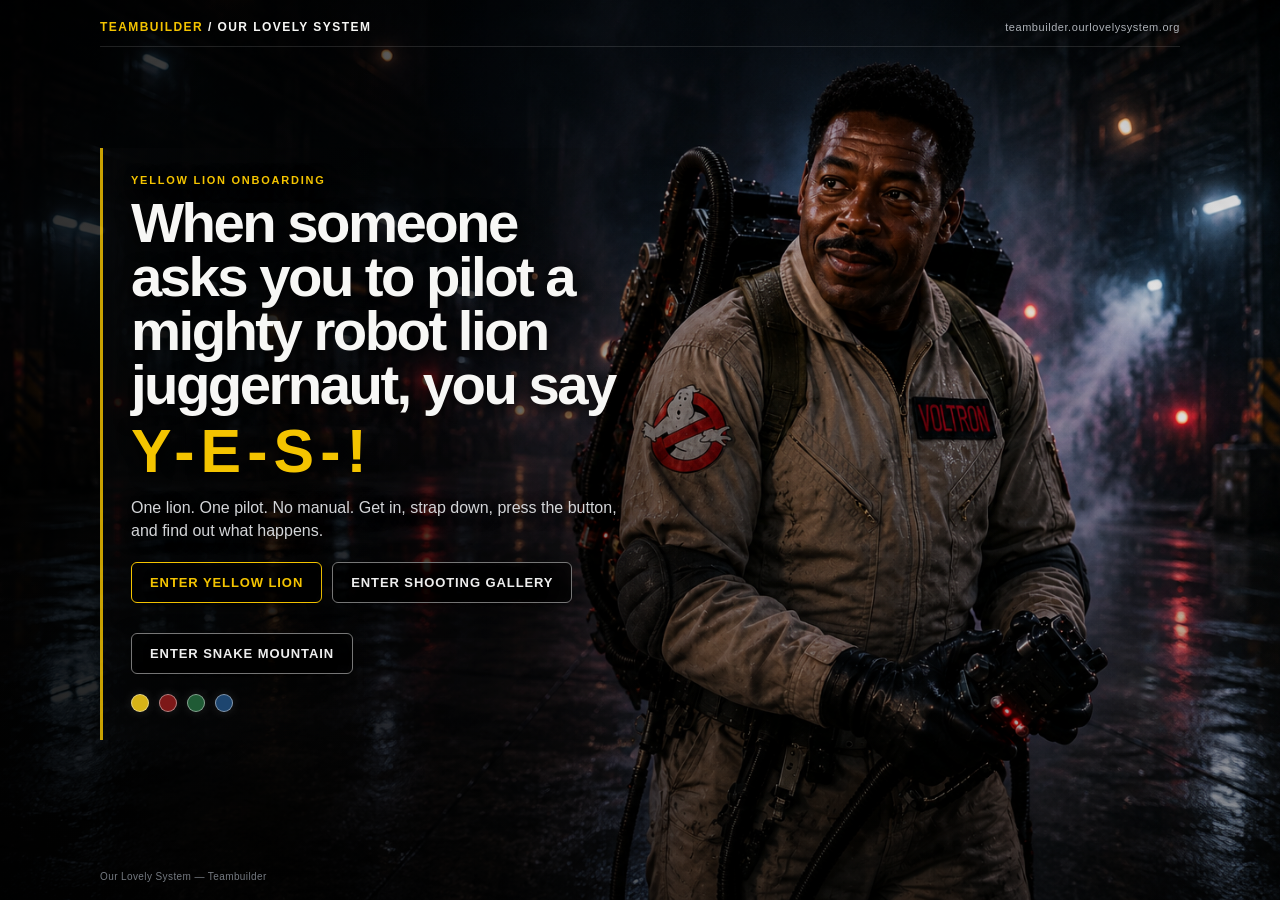
<file: index.html>
<!doctype html>
<html lang="en">
<head>
  <meta charset="utf-8">
  <meta name="viewport" content="width=device-width,initial-scale=1">
  <title>Teambuilder — Our Lovely System</title>
  <meta name="description" content="Teambuilder — Our Lovely System">
  <style>
    :root{--gold:#f4c400;--ink:#f7f7f5;--muted:#b9bdc4;--glass:rgba(6,7,8,.64)}
    *{box-sizing:border-box}
    html,body{margin:0;min-height:100%;background:#050607;color:var(--ink);font-family:Arial,Helvetica,sans-serif}
    body{min-height:100vh}
    .hero{position:relative;min-height:100vh;overflow:hidden;background:#050607}
    .hero::before{content:"";position:absolute;inset:0;background-image:linear-gradient(90deg,rgba(0,0,0,.82) 0%,rgba(0,0,0,.56) 34%,rgba(0,0,0,.14) 62%,rgba(0,0,0,.05) 100%),url('/assets/ernie-landing-background.png');background-size:cover;background-position:center 38%;background-repeat:no-repeat}
    .hero::after{content:"";position:absolute;inset:0;background:linear-gradient(180deg,rgba(0,0,0,.18),transparent 38%,rgba(0,0,0,.42) 100%);pointer-events:none}
    .shell{position:relative;z-index:1;min-height:100vh;width:min(1080px,calc(100% - 36px));margin:0 auto;display:flex;flex-direction:column}
    header{display:flex;align-items:center;justify-content:space-between;gap:20px;padding:20px 0 12px;border-bottom:1px solid rgba(255,255,255,.12)}
    .brand{font-weight:900;letter-spacing:.12em;text-transform:uppercase;font-size:12px}.brand span{color:var(--gold)}
    .domain{font-size:11px;color:#aeb2b8;letter-spacing:.05em}
    .content{flex:1;display:flex;align-items:center;padding:24px 0 40px}
    .copy{width:min(560px,52vw);padding:26px 28px 28px;background:linear-gradient(90deg,var(--glass),rgba(0,0,0,.26),transparent);border-left:3px solid rgba(244,196,0,.82);text-shadow:0 3px 16px #000}
    .kicker{margin:0 0 10px;color:var(--gold);font-weight:900;letter-spacing:.16em;text-transform:uppercase;font-size:11px}
    h1{margin:0;font-size:clamp(34px,4.4vw,62px);line-height:.96;letter-spacing:-.045em;max-width:540px}
    h1 .yes{display:block;color:var(--gold);font-size:1.08em;letter-spacing:.10em;margin-top:10px}
    .sub{margin:16px 0 0;max-width:500px;color:#d3d5d8;font-size:clamp(14px,1.25vw,17px);line-height:1.45}
    .enter{display:inline-flex;align-items:center;justify-content:center;margin-top:20px;padding:12px 18px;border:1px solid var(--gold);border-radius:6px;background:rgba(0,0,0,.7);color:var(--gold);font-weight:900;text-decoration:none;text-transform:uppercase;letter-spacing:.07em;font-size:13px;box-shadow:0 8px 24px rgba(0,0,0,.36);transition:.16s ease}
    .enter:hover,.enter:focus{background:var(--gold);color:#111;transform:translateY(-1px);outline:none}
    .actions{display:flex;gap:10px;flex-wrap:wrap}.enter.secondary{border-color:#777;color:#eee}.enter.secondary:hover,.enter.secondary:focus{border-color:var(--gold)}
    .lionline{display:flex;gap:10px;align-items:center;margin-top:20px;color:#9ca0a6;font-size:11px;letter-spacing:.08em;text-transform:uppercase}
    .lion{width:18px;height:18px;border-radius:50%;border:1px solid rgba(255,255,255,.45);box-shadow:0 0 12px rgba(255,255,255,.12)}
    .yellow{background:#d7b317}.red{background:#7d1818}.green{background:#1f5b35}.blue{background:#1d456f}
    footer{position:relative;z-index:1;padding:14px 0 18px;color:#747980;font-size:10px;letter-spacing:.04em}
    @media(max-width:900px){.hero::before{background-position:62% 38%}.copy{width:min(600px,64vw)}}
    @media(max-width:700px){.shell{width:min(100% - 22px,1080px)}header{padding:16px 0 10px}.domain{display:none}.hero::before{background-image:linear-gradient(180deg,rgba(0,0,0,.06) 0%,rgba(0,0,0,.12) 44%,rgba(0,0,0,.78) 73%,rgba(0,0,0,.96) 100%),url('/assets/ernie-landing-background.png');background-position:61% top}.content{align-items:flex-end;padding:38vh 0 26px}.copy{width:100%;padding:20px 16px 22px;background:rgba(0,0,0,.62);border-left:0;border-top:3px solid rgba(244,196,0,.8);backdrop-filter:blur(2px)}h1{font-size:clamp(32px,9.5vw,50px)}.sub{font-size:14px}.actions{display:grid;gap:8px}.enter{width:100%;font-size:12px;margin-top:12px}.lionline{justify-content:center}}
  </style>
</head>
<body>
  <main class="hero">
    <div class="shell">
      <header>
        <div class="brand"><span>Teambuilder</span> / Our Lovely System</div>
        <div class="domain">teambuilder.ourlovelysystem.org</div>
      </header>
      <section class="content">
        <div class="copy">
          <p class="kicker">Yellow Lion Onboarding</p>
          <h1>When someone asks you to pilot a mighty robot lion juggernaut, you say <span class="yes">Y-E-S-!</span></h1>
          <p class="sub">One lion. One pilot. No manual. Get in, strap down, press the button, and find out what happens.</p>
          <div class="actions">
            <a class="enter" href="/yellow/">Enter Yellow Lion</a>
            <a class="enter secondary" href="/shooting-gallery/">Enter Shooting Gallery</a>
            <a class="enter secondary" href="/snake-mountain/">Enter Snake Mountain</a>
          </div>
          <div class="lionline" aria-label="Four lions accounted for">
            <span class="lion yellow" title="Yellow Lion"></span>
            <span class="lion red" title="Red Lion"></span>
            <span class="lion green" title="Green Lion"></span>
            <span class="lion blue" title="Blue Lion"></span>
          </div>
        </div>
      </section>
      <footer>Our Lovely System — Teambuilder</footer>
    </div>
  </main>
  <script src="https://progress.ourlovelysystem.org/lovely-system-alert.js"></script>
</body>
</html>
</file>
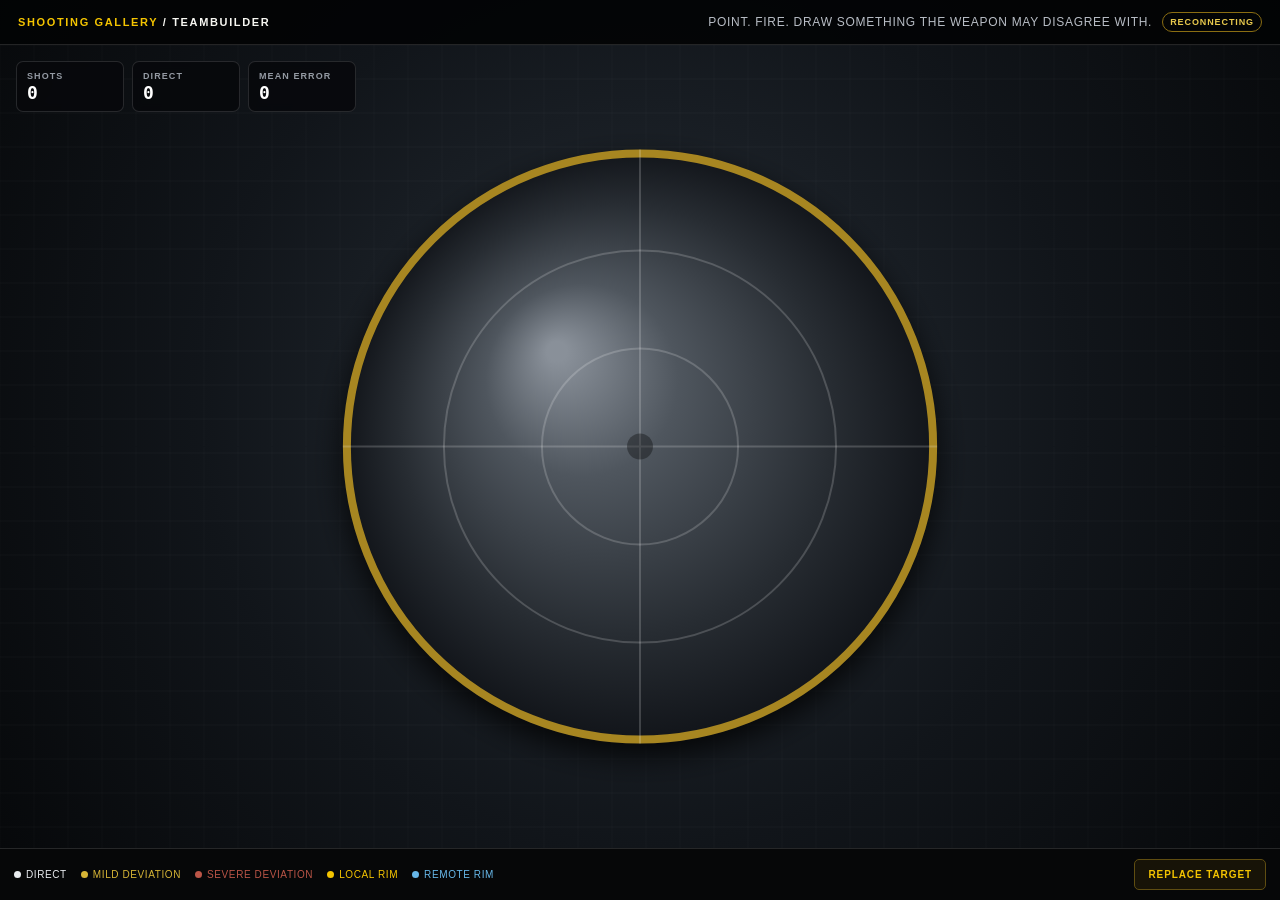
<file: shooting-gallery/index.html>
<!doctype html>
<html lang="en">
<head>
  <meta charset="utf-8">
  <meta name="viewport" content="width=device-width,initial-scale=1">
  <title>Shooting Gallery — Lovely System Teambuilder</title>
  <meta name="description" content="Point. Click. Recoil. Impact. Persistent evidence.">
  <style>
    :root{
      color-scheme:dark;
      --gold:#f4c400;
      --ink:#f7f7f2;
      --muted:#949aa3;
      --panel:rgba(7,9,12,.88);
      --line:rgba(255,255,255,.13);
    }
    *{box-sizing:border-box}
    html,body{margin:0;width:100%;height:100%;overflow:hidden;background:#030405;color:var(--ink);font-family:Arial,Helvetica,sans-serif}
    body{user-select:none;-webkit-user-select:none}
    .app{height:100%;display:grid;grid-template-rows:auto 1fr auto;background:radial-gradient(circle at 50% 42%,#1b2027 0,#090b0e 52%,#020303 100%)}
    header{display:flex;align-items:center;justify-content:space-between;gap:16px;padding:12px 18px;border-bottom:1px solid var(--line);background:rgba(3,4,5,.88);z-index:3}
    .brand{font-size:11px;font-weight:900;letter-spacing:.15em;text-transform:uppercase}.brand span{color:var(--gold)}
    .instruction{display:flex;align-items:center;gap:10px;font-size:12px;color:#b8bdc5;letter-spacing:.06em;text-transform:uppercase}
    .connection-status{padding:4px 7px;border:1px solid #555;border-radius:999px;color:#aeb4bc;font-size:9px;font-weight:900;letter-spacing:.1em}
    .connection-status.online{border-color:#2e7d4d;color:#72d99b}.connection-status.connecting{border-color:#8a6d12;color:#e8c94d}.connection-status.offline{border-color:#733b35;color:#df7468}
    .stage{position:relative;min-height:0;overflow:hidden;cursor:none;touch-action:none}
    canvas{display:block;width:100%;height:100%}
    .hud{position:absolute;left:16px;top:16px;display:grid;grid-template-columns:repeat(3,minmax(72px,1fr));gap:8px;width:min(340px,calc(100% - 32px));pointer-events:none}
    .cell{padding:9px 10px;border:1px solid var(--line);border-radius:7px;background:var(--panel);backdrop-filter:blur(5px)}
    .label{display:block;color:var(--muted);font-size:9px;font-weight:800;letter-spacing:.12em;text-transform:uppercase}
    .value{display:block;margin-top:3px;font:800 18px/1 monospace;color:#fff}
    .impact-report{position:absolute;left:50%;bottom:22px;transform:translateX(-50%);min-width:190px;text-align:center;padding:9px 14px;border:1px solid transparent;border-radius:6px;background:rgba(0,0,0,.64);font-size:12px;font-weight:900;letter-spacing:.12em;text-transform:uppercase;opacity:0;pointer-events:none}
    .impact-report.show{animation:report .52s ease-out}
    .impact-report.direct{color:#fff;border-color:rgba(255,255,255,.52)}
    .impact-report.mild{color:#ffd85a;border-color:rgba(244,196,0,.5)}
    .impact-report.severe{color:#ff735f;border-color:rgba(255,74,52,.55)}
    @keyframes report{0%{opacity:0;transform:translate(-50%,8px) scale(.96)}18%,70%{opacity:1;transform:translate(-50%,0) scale(1)}100%{opacity:0}}
    .flash{position:absolute;inset:0;background:rgba(255,241,188,.2);opacity:0;pointer-events:none;mix-blend-mode:screen}
    .flash.fire{animation:muzzle .13s ease-out}
    @keyframes muzzle{0%{opacity:.75}100%{opacity:0}}
    footer{display:flex;align-items:center;justify-content:space-between;gap:12px;padding:10px 14px;border-top:1px solid var(--line);background:#060708;z-index:3}
    .legend{display:flex;gap:14px;align-items:center;color:#858b94;font-size:10px;letter-spacing:.06em;text-transform:uppercase}
    .legend span::before{content:"";display:inline-block;width:7px;height:7px;margin-right:5px;border-radius:50%;vertical-align:0;background:currentColor}
    .legend .direct{color:#e9ecef}.legend .mild{color:#d7b536}.legend .severe{color:#bb5547}.legend .local{color:#f4c400}.legend .remote{color:#67b7e8}
    button{padding:9px 13px;border:1px solid #5f4d11;border-radius:5px;background:#171307;color:var(--gold);font-size:10px;font-weight:900;letter-spacing:.09em;text-transform:uppercase;cursor:pointer}
    button:hover,button:focus{background:var(--gold);color:#111;outline:none}
    .stage.recoil canvas{animation:recoil .16s cubic-bezier(.2,.8,.2,1)}
    @keyframes recoil{0%{transform:translate(0,0)}22%{transform:translate(-2px,5px) rotate(-.12deg)}52%{transform:translate(2px,-2px) rotate(.08deg)}100%{transform:translate(0,0)}}
    @media(max-width:680px){header{padding:10px 12px}.instruction{display:none}.hud{left:10px;top:10px;width:calc(100% - 20px)}footer{padding:9px 10px}.legend{gap:8px;font-size:8px}.impact-report{bottom:14px}}
    @media(prefers-reduced-motion:reduce){.stage.recoil canvas{animation:none}.impact-report.show{animation-duration:.2s}.flash.fire{animation-duration:.06s}}
  </style>
</head>
<body>
  <main class="app">
    <header>
      <div class="brand"><span>Shooting Gallery</span> / Teambuilder</div>
      <div class="instruction"><span>Point. Fire. Draw something the weapon may disagree with.</span><span id="connectionStatus" class="connection-status connecting">Connecting</span></div>
    </header>

    <section id="stage" class="stage" aria-label="Shooting gallery target field">
      <canvas id="field"></canvas>
      <div class="hud" aria-live="polite">
        <div class="cell"><span class="label">Shots</span><span id="shotCount" class="value">0</span></div>
        <div class="cell"><span class="label">Direct</span><span id="directCount" class="value">0</span></div>
        <div class="cell"><span class="label">Mean error</span><span id="meanError" class="value">0</span></div>
      </div>
      <div id="impactReport" class="impact-report">Direct strike</div>
      <div id="flash" class="flash"></div>
    </section>

    <footer>
      <div class="legend" aria-label="Shot deviation legend">
        <span class="direct">Direct</span>
        <span class="mild">Mild deviation</span>
        <span class="severe">Severe deviation</span>
        <span class="local">Local rim</span>
        <span class="remote">Remote rim</span>
      </div>
      <button id="reset" type="button">Replace Target</button>
    </footer>
  </main>

  <script src="./config.js"></script>
  <script>
    const canvas=document.getElementById('field');
    const ctx=canvas.getContext('2d');
    const stage=document.getElementById('stage');
    const flash=document.getElementById('flash');
    const report=document.getElementById('impactReport');
    const shotCount=document.getElementById('shotCount');
    const directCount=document.getElementById('directCount');
    const meanError=document.getElementById('meanError');
    const resetButton=document.getElementById('reset');
    const connectionStatus=document.getElementById('connectionStatus');

    let width=0,height=0,dpr=1;
    let pointer={x:0,y:0,inside:false};
    let impacts=[];
    let shots=0,directs=0,totalError=0;
    let audioContext=null;
    let socket=null;
    let reconnectTimer=null;
    let reconnectDelay=500;
    const websocketUrl=(window.SHOOTING_GALLERY_CONFIG&&window.SHOOTING_GALLERY_CONFIG.websocketUrl)||'';
    const shooterId=(()=>{
      const demoClient=new URLSearchParams(window.location.search).get('client');
      if(demoClient&&/^[a-z0-9-]{1,32}$/i.test(demoClient))return 'demo-'+demoClient;
      const key='lovely-shooting-gallery-shooter-id';
      try{
        let value=localStorage.getItem(key);
        if(!value){value=(crypto.randomUUID&&crypto.randomUUID())||('browser-'+Date.now()+'-'+Math.random());localStorage.setItem(key,value)}
        return value;
      }catch(_){return 'browser-'+Date.now()+'-'+Math.random()}
    })();

    function resize(){
      const rect=stage.getBoundingClientRect();
      dpr=Math.min(window.devicePixelRatio||1,2);
      width=Math.max(1,rect.width);height=Math.max(1,rect.height);
      canvas.width=Math.round(width*dpr);canvas.height=Math.round(height*dpr);
      canvas.style.width=width+'px';canvas.style.height=height+'px';
      ctx.setTransform(dpr,0,0,dpr,0,0);
      if(!pointer.inside){pointer.x=width/2;pointer.y=height/2}
      draw();
    }

    function targetGeometry(){
      const radius=Math.min(width,height)*.37;
      return {x:width/2,y:height/2,radius:Math.max(110,radius)};
    }

    function drawBackdrop(){
      const g=ctx.createRadialGradient(width/2,height*.45,20,width/2,height*.45,Math.max(width,height)*.7);
      g.addColorStop(0,'#252c34');g.addColorStop(.48,'#11151a');g.addColorStop(1,'#030405');
      ctx.fillStyle=g;ctx.fillRect(0,0,width,height);
      ctx.strokeStyle='rgba(255,255,255,.025)';ctx.lineWidth=1;
      for(let x=0;x<width;x+=34){ctx.beginPath();ctx.moveTo(x,0);ctx.lineTo(x,height);ctx.stroke()}
      for(let y=0;y<height;y+=34){ctx.beginPath();ctx.moveTo(0,y);ctx.lineTo(width,y);ctx.stroke()}
    }

    function drawTarget(){
      const t=targetGeometry();
      ctx.save();
      ctx.shadowColor='rgba(0,0,0,.8)';ctx.shadowBlur=30;ctx.shadowOffsetY=12;
      const steel=ctx.createRadialGradient(t.x-t.radius*.28,t.y-t.radius*.32,10,t.x,t.y,t.radius);
      steel.addColorStop(0,'#899099');steel.addColorStop(.3,'#4f565e');steel.addColorStop(.72,'#272c32');steel.addColorStop(1,'#111419');
      ctx.fillStyle=steel;ctx.beginPath();ctx.arc(t.x,t.y,t.radius,0,Math.PI*2);ctx.fill();
      ctx.shadowColor='transparent';
      ctx.strokeStyle='#a78621';ctx.lineWidth=8;ctx.beginPath();ctx.arc(t.x,t.y,t.radius-4,0,Math.PI*2);ctx.stroke();
      ctx.strokeStyle='rgba(255,255,255,.18)';ctx.lineWidth=2;
      [0.33,0.66].forEach(scale=>{ctx.beginPath();ctx.arc(t.x,t.y,t.radius*scale,0,Math.PI*2);ctx.stroke()});
      ctx.beginPath();ctx.moveTo(t.x-t.radius, t.y);ctx.lineTo(t.x+t.radius,t.y);ctx.moveTo(t.x,t.y-t.radius);ctx.lineTo(t.x,t.y+t.radius);ctx.stroke();
      ctx.fillStyle='rgba(0,0,0,.34)';ctx.beginPath();ctx.arc(t.x,t.y,13,0,Math.PI*2);ctx.fill();
      ctx.restore();
    }

    function seeded(index,salt){
      const value=Math.sin((index+1)*12.9898+salt*78.233)*43758.5453;
      return value-Math.floor(value);
    }

    function drawImpact(impact,index){
      const scale=Math.min(width,height);
      const x=impact.x*width,y=impact.y*height,r=impact.radius*scale;
      ctx.save();
      ctx.translate(x,y);
      const crater=ctx.createRadialGradient(-r*.22,-r*.26,1,0,0,r);
      crater.addColorStop(0,'#050505');crater.addColorStop(.35,'#111214');crater.addColorStop(.62,'#4b3f34');crater.addColorStop(.78,'#17191c');crater.addColorStop(1,'rgba(0,0,0,0)');
      ctx.fillStyle=crater;ctx.beginPath();ctx.arc(0,0,r,0,Math.PI*2);ctx.fill();
      const localOrigin=impact.shooterId===shooterId;
      ctx.strokeStyle=localOrigin?'rgba(244,196,0,.9)':'rgba(103,183,232,.9)';
      ctx.lineWidth=2;ctx.beginPath();ctx.arc(0,0,r*.78,0,Math.PI*2);ctx.stroke();
      ctx.strokeStyle='rgba(235,224,190,.38)';ctx.lineWidth=1.2;ctx.beginPath();ctx.arc(-1,-1,r*.53,0,Math.PI*2);ctx.stroke();
      ctx.strokeStyle='rgba(12,12,12,.8)';ctx.lineWidth=1.4;
      const cracks=4+Math.floor(seeded(index,1)*5);
      for(let c=0;c<cracks;c++){
        const angle=seeded(index,c+2)*Math.PI*2;
        const length=r*(.8+seeded(index,c+12)*1.45);
        ctx.beginPath();ctx.moveTo(Math.cos(angle)*r*.35,Math.sin(angle)*r*.35);
        const bend=angle+(seeded(index,c+22)-.5)*.5;
        ctx.lineTo(Math.cos(bend)*length*.55,Math.sin(bend)*length*.55);
        ctx.lineTo(Math.cos(angle)*length,Math.sin(angle)*length);ctx.stroke();
      }
      ctx.restore();
    }

    function drawReticle(){
      if(!pointer.inside)return;
      const {x,y}=pointer;
      ctx.save();ctx.translate(x,y);
      ctx.strokeStyle='rgba(244,196,0,.94)';ctx.lineWidth=1.5;
      ctx.beginPath();ctx.arc(0,0,17,0,Math.PI*2);ctx.stroke();
      ctx.beginPath();ctx.moveTo(-28,0);ctx.lineTo(-8,0);ctx.moveTo(8,0);ctx.lineTo(28,0);ctx.moveTo(0,-28);ctx.lineTo(0,-8);ctx.moveTo(0,8);ctx.lineTo(0,28);ctx.stroke();
      ctx.fillStyle='#f4c400';ctx.beginPath();ctx.arc(0,0,2.2,0,Math.PI*2);ctx.fill();ctx.restore();
    }

    function draw(){
      ctx.clearRect(0,0,width,height);drawBackdrop();drawTarget();impacts.forEach(drawImpact);drawReticle();
    }

    function gaussian(){
      const u=Math.max(Math.random(),1e-9),v=Math.max(Math.random(),1e-9);
      return Math.sqrt(-2*Math.log(u))*Math.cos(2*Math.PI*v);
    }

    function resolveShot(x,y){
      const roll=Math.random();
      let band,distance,angle=Math.random()*Math.PI*2;
      if(roll<1/3){band='direct';distance=Math.abs(gaussian())*3.2}
      else if(roll<2/3){band='mild';distance=18+Math.random()*38}
      else{band='severe';distance=68+Math.random()*118}
      return {
        id:(crypto.randomUUID&&crypto.randomUUID())||('shot-'+Date.now()+'-'+Math.random()),
        shooterId,
        band,
        x:x+Math.cos(angle)*distance/width,
        y:y+Math.sin(angle)*distance/height,
        error:distance,
        radius:(12+Math.random()*6)/Math.min(width,height)
      };
    }

    function shotSound(){
      try{
        audioContext=audioContext||new (window.AudioContext||window.webkitAudioContext)();
        const now=audioContext.currentTime;
        const buffer=audioContext.createBuffer(1,Math.floor(audioContext.sampleRate*.09),audioContext.sampleRate);
        const data=buffer.getChannelData(0);
        for(let i=0;i<data.length;i++)data[i]=(Math.random()*2-1)*Math.pow(1-i/data.length,3);
        const source=audioContext.createBufferSource();const gain=audioContext.createGain();
        source.buffer=buffer;gain.gain.setValueAtTime(.28,now);gain.gain.exponentialRampToValueAtTime(.001,now+.09);
        source.connect(gain).connect(audioContext.destination);source.start(now);
      }catch(_){/* Visual firing remains available without audio. */}
    }

    function animateClass(element,name){element.classList.remove(name);void element.offsetWidth;element.classList.add(name)}

    function setConnectionStatus(label,state){
      connectionStatus.textContent=label;
      connectionStatus.className='connection-status '+state;
    }

    function setCounters(state){
      shots=state.shots||0;
      directs=state.directs||0;
      totalError=state.totalError===undefined?(state.meanError||0)*shots:state.totalError;
      shotCount.textContent=shots;
      directCount.textContent=directs;
      meanError.textContent=state.meanError||0;
    }

    function applyState(state){
      impacts=Array.isArray(state.impacts)?state.impacts:[];
      setCounters(state);
      draw();
    }

    function applyImpact(message){
      const impact=message.impact;
      if(!impact)return;
      if(impacts.some(existing=>existing.id===impact.id)){
        setCounters(message.state||{});
        return;
      }
      impacts.push(impact);
      setCounters(message.state||{});
      report.textContent=impact.band==='direct'?'Direct strike':impact.band==='mild'?'Mild deviation':'Severe deviation';
      report.className='impact-report '+impact.band;
      animateClass(report,'show');
      draw();
    }

    function sendShared(message){
      if(!socket||socket.readyState!==WebSocket.OPEN)return false;
      socket.send(JSON.stringify(message));
      return true;
    }

    function connectSharedGallery(){
      if(!websocketUrl){
        setConnectionStatus('Local','offline');
        return;
      }
      clearTimeout(reconnectTimer);
      setConnectionStatus('Connecting','connecting');
      socket=new WebSocket(websocketUrl);
      socket.addEventListener('open',()=>{
        reconnectDelay=500;
        setConnectionStatus('Shared','online');
        sendShared({action:'join'});
      });
      socket.addEventListener('message',event=>{
        let message;
        try{message=JSON.parse(event.data)}catch(_){return}
        if(message.type==='snapshot'||message.type==='target_replaced')applyState(message.state||{});
        else if(message.type==='impact')applyImpact(message);
        else if(message.type==='error'){
          report.textContent=message.message||'Server error';
          report.className='impact-report severe';
          animateClass(report,'show');
        }
      });
      socket.addEventListener('close',()=>{
        setConnectionStatus('Reconnecting','connecting');
        reconnectTimer=setTimeout(connectSharedGallery,reconnectDelay);
        reconnectDelay=Math.min(reconnectDelay*2,8000);
      });
      socket.addEventListener('error',()=>socket.close());
    }

    function fire(x,y){
      animateClass(stage,'recoil');animateClass(flash,'fire');shotSound();
      const impact=resolveShot(x/width,y/height);
      impacts.push(impact);shots++;totalError+=impact.error;if(impact.band==='direct')directs++;
      setCounters({shots,directs,totalError,meanError:Math.round(totalError/shots)});
      report.textContent=impact.band==='direct'?'Direct strike':impact.band==='mild'?'Mild deviation':'Severe deviation';
      report.className='impact-report '+impact.band;animateClass(report,'show');draw();
      if(websocketUrl&&!sendShared({action:'fire',impact})){
        report.textContent='Local only — reconnecting';
        report.className='impact-report mild';
        animateClass(report,'show');
      }
    }

    function locate(event){
      const rect=canvas.getBoundingClientRect();
      pointer.x=Math.max(0,Math.min(width,event.clientX-rect.left));pointer.y=Math.max(0,Math.min(height,event.clientY-rect.top));pointer.inside=true;
    }

    stage.addEventListener('pointermove',event=>{locate(event);draw()});
    stage.addEventListener('pointerenter',event=>{locate(event);draw()});
    stage.addEventListener('pointerleave',()=>{pointer.inside=false;draw()});
    stage.addEventListener('pointerdown',event=>{if(event.button!==0)return;event.preventDefault();locate(event);fire(pointer.x,pointer.y)});
    resetButton.addEventListener('click',()=>{
      if(websocketUrl){sendShared({action:'replaceTarget'});return}
      impacts=[];shots=0;directs=0;totalError=0;setCounters({shots:0,directs:0,meanError:0});draw();
    });
    window.addEventListener('resize',resize);
    resize();
    connectSharedGallery();
  </script>
  <script src="https://progress.ourlovelysystem.org/lovely-system-alert.js"></script>
</body>
</html>
</file>
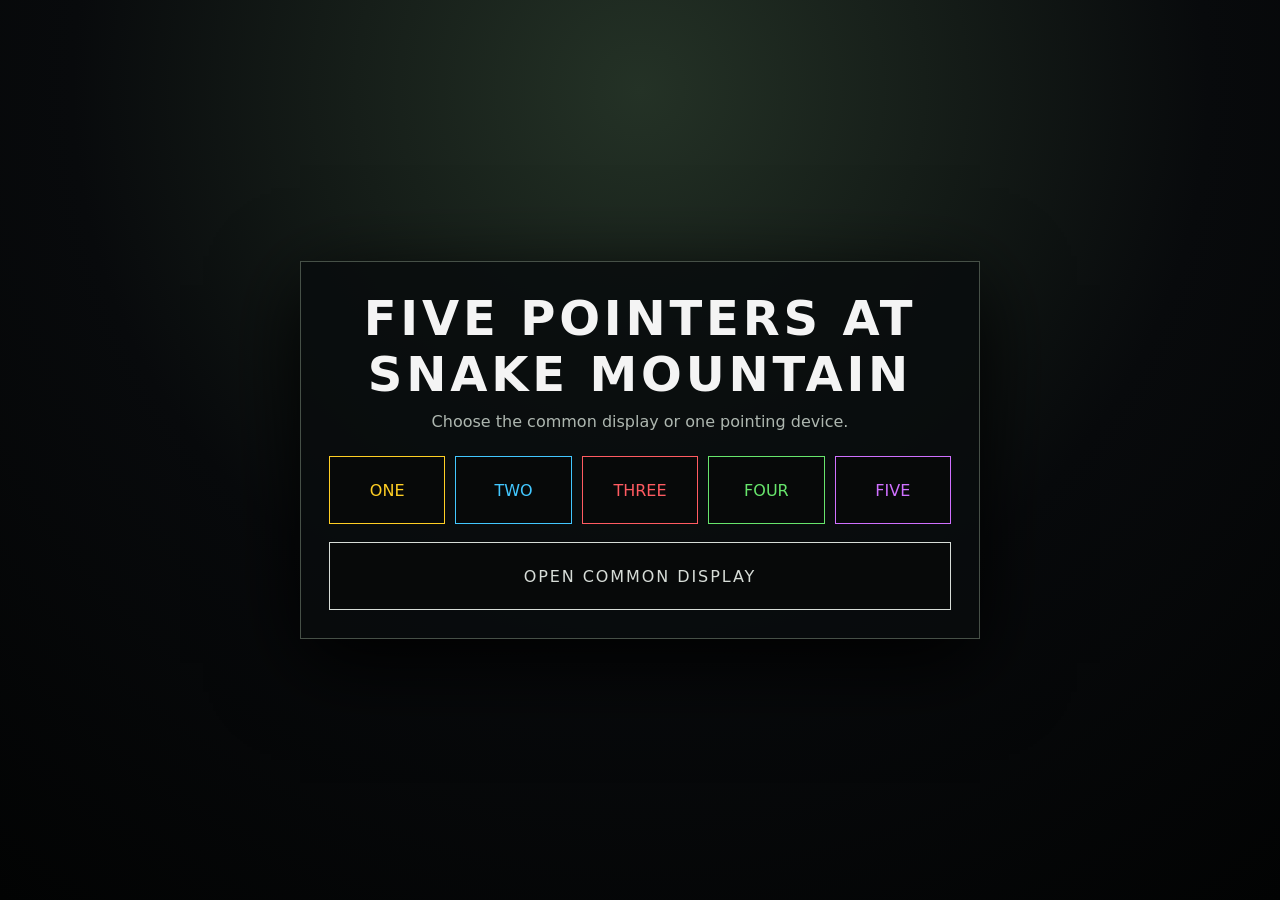
<file: snake-mountain/index.html>
<!doctype html>
<html lang="en">
<head>
  <meta charset="utf-8">
  <meta name="viewport" content="width=device-width,initial-scale=1,maximum-scale=1,user-scalable=no">
  <title>Five Pointers at Snake Mountain</title>
  <link rel="stylesheet" href="background.css">
  <style>
    :root{color-scheme:dark;font-family:Inter,ui-sans-serif,system-ui,sans-serif;background:#050608;color:#f4f4f4}
    *{box-sizing:border-box}
    html,body{width:100%;height:100%;margin:0;overflow:hidden}
    button,a{font:inherit}
    #chooser{height:100%;display:grid;place-items:center;padding:24px;background:radial-gradient(circle at 50% 10%,#243226,#080a0c 55%,#020303)}
    .panel{width:min(680px,100%);padding:28px;border:1px solid #465047;background:#090c0ddd;box-shadow:0 24px 80px #000;text-align:center}
    h1{margin:0 0 10px;text-transform:uppercase;letter-spacing:.08em;font-size:clamp(25px,5vw,48px)}
    .sub{margin:0 0 25px;color:#aeb7b0}
    .roles{display:grid;grid-template-columns:repeat(5,1fr);gap:10px;margin-top:14px}
    .role,.display-link{display:grid;place-items:center;min-height:68px;border:1px solid currentColor;color:var(--c,#d8dfd9);text-decoration:none;background:#070909}
    .display-link{margin-top:18px;color:#d7ddd8;text-transform:uppercase;letter-spacing:.12em}
    #stage{position:fixed;inset:0;display:none;background-color:#050608;background-position:center;background-size:cover;background-repeat:no-repeat}
    #paint{position:absolute;inset:0;width:100%;height:100%}
    #cursors{position:absolute;inset:0;pointer-events:none}
    .cursor{position:absolute;width:32px;height:32px;margin:-16px 0 0 -16px;border:3px solid var(--c);border-radius:50%;box-shadow:0 0 8px #000,0 0 18px var(--c);transform:translate(-100px,-100px)}
    .cursor:before,.cursor:after{content:"";position:absolute;background:var(--c)}
    .cursor:before{left:13px;top:-10px;width:2px;height:46px}.cursor:after{left:-10px;top:13px;width:46px;height:2px}
    #hud{position:absolute;left:16px;top:16px;display:flex;gap:10px;align-items:center;padding:9px 12px;background:#050708cc;border:1px solid #39413b;letter-spacing:.08em;text-transform:uppercase;font-size:12px}
    #clear{position:absolute;right:16px;bottom:16px;padding:13px 18px;border:1px solid #d8dfd9;background:#090c0ddd;color:#fff;text-transform:uppercase;letter-spacing:.1em;cursor:pointer}
    #controller{position:fixed;inset:0;z-index:5;display:none;touch-action:none;user-select:none;cursor:crosshair}
    #controller .label{position:absolute;right:16px;top:16px;pointer-events:none;text-align:right}
    #controller .disc{display:inline-grid;place-items:center;padding:10px 14px;border:2px solid var(--c);background:#050708cc;box-shadow:0 0 22px color-mix(in srgb,var(--c) 45%,transparent);font-size:13px;font-weight:800;text-transform:uppercase;letter-spacing:.08em}
    #controller .hint{margin-top:7px;color:#e0e5e1;text-shadow:0 1px 4px #000;text-transform:uppercase;letter-spacing:.08em;font-size:10px}
    #controller .dot{position:absolute;width:30px;height:30px;margin:-15px;border:3px solid var(--c);border-radius:50%;pointer-events:none;box-shadow:0 0 20px var(--c)}
    @media(max-width:620px){.roles{grid-template-columns:repeat(2,1fr)}.roles a:last-child{grid-column:1/-1}.panel{padding:20px}}
  </style>
</head>
<body>
  <main id="chooser">
    <section class="panel">
      <h1>Five Pointers at Snake Mountain</h1>
      <p class="sub">Choose the common display or one pointing device.</p>
      <div class="roles">
        <a class="role" style="--c:#ffcf24" href="?pointer=one">ONE</a>
        <a class="role" style="--c:#42c7ff" href="?pointer=two">TWO</a>
        <a class="role" style="--c:#ff5b61" href="?pointer=three">THREE</a>
        <a class="role" style="--c:#67e56c" href="?pointer=four">FOUR</a>
        <a class="role" style="--c:#cf70ff" href="?pointer=five">FIVE</a>
      </div>
      <a class="display-link" href="?display=1">Open common display</a>
    </section>
  </main>

  <main id="stage" aria-label="Common painting display">
    <canvas id="paint"></canvas>
    <div id="cursors"></div>
    <div id="hud"><span id="connection">connecting</span><span>•</span><span>five pointers</span></div>
    <button id="clear" type="button">Clear paint</button>
  </main>

  <main id="controller">
    <div class="label"><div class="disc" id="pointerName"></div><div class="hint">Move to articulate. Press and move to paint.</div></div>
    <div class="dot" id="localDot"></div>
  </main>

  <script src="config.js"></script>
  <script>
  (() => {
    const COLORS={one:'#ffcf24',two:'#42c7ff',three:'#ff5b61',four:'#67e56c',five:'#cf70ff'};
    const params=new URLSearchParams(location.search);
    const pointerId=params.get('pointer');
    const display=params.has('display');
    if(!display && !COLORS[pointerId]) return;

    const chooser=document.querySelector('#chooser');
    const stage=document.querySelector('#stage');
    const controller=document.querySelector('#controller');
    const status=document.querySelector('#connection');
    chooser.style.display='none';

    const canvas=document.querySelector('#paint');
    const ctx=canvas.getContext('2d');
    const cursors={};
    const previous={};
    const remoteQueues={};
    const remoteClocks={};
    const seenEvents=new Set();
    const REMOTE_BUFFER_MS=45;

    function resize(){
      const copy=document.createElement('canvas');
      copy.width=canvas.width;copy.height=canvas.height;
      copy.getContext('2d').drawImage(canvas,0,0);
      const dpr=Math.min(devicePixelRatio||1,2);
      canvas.width=Math.round(innerWidth*dpr);canvas.height=Math.round(innerHeight*dpr);
      canvas.style.width=innerWidth+'px';canvas.style.height=innerHeight+'px';
      ctx.setTransform(dpr,0,0,dpr,0,0);
      if(copy.width)ctx.drawImage(copy,0,0,copy.width,copy.height,0,0,innerWidth,innerHeight);
    }

    function cursorFor(id){
      if(cursors[id])return cursors[id];
      const node=document.createElement('div');
      node.className='cursor';node.style.setProperty('--c',COLORS[id]);
      document.querySelector('#cursors').append(node);cursors[id]=node;return node;
    }

    function rememberEvent(eventId){
      if(!eventId)return true;
      if(seenEvents.has(eventId))return false;
      seenEvents.add(eventId);
      if(seenEvents.size>4000){const oldest=seenEvents.values().next().value;seenEvents.delete(oldest)}
      return true;
    }

    function showPointer(p,local=false){
      if(!COLORS[p.id])return;
      const x=p.x*innerWidth,y=p.y*innerHeight;
      const cursor=cursorFor(p.id);
      cursor.style.transition='none';
      cursor.style.transform=`translate(${x}px,${y}px)`;
      const old=previous[p.id];
      ctx.lineCap='round';ctx.lineJoin='round';ctx.strokeStyle=COLORS[p.id];ctx.fillStyle=COLORS[p.id];ctx.lineWidth=7;
      if(p.painting){
        if(old&&old.painting){ctx.beginPath();ctx.moveTo(old.x*innerWidth,old.y*innerHeight);ctx.lineTo(x,y);ctx.stroke()}
        else{ctx.beginPath();ctx.arc(x,y,3.5,0,Math.PI*2);ctx.fill()}
      }
      previous[p.id]=p;
    }

    let remoteFrame=0;
    function pumpRemote(){
      remoteFrame=0;
      const now=performance.now();
      let pending=false;
      Object.entries(remoteQueues).forEach(([id,queue])=>{
        const clock=remoteClocks[id];
        while(queue.length&&queue[0].clientTime+clock.offset<=now){
          const sample=queue.shift();
          if(sample.sequence<=clock.renderedSequence)continue;
          showPointer(sample);
          clock.renderedSequence=sample.sequence;
        }
        if(queue.length)pending=true;
      });
      if(pending)remoteFrame=requestAnimationFrame(pumpRemote);
    }

    function enqueueRemote(id,eventId,samples,batched=false){
      if(!COLORS[id]||!rememberEvent(eventId)||!samples.length)return;
      const now=performance.now();
      const last=samples[samples.length-1];
      const candidateOffset=now+REMOTE_BUFFER_MS-last.clientTime;
      const source=batched?eventId.slice(0,eventId.lastIndexOf(':')):null;
      if(batched&&remoteClocks[id]?.source!==source){remoteQueues[id]=[];delete remoteClocks[id]}
      const clock=remoteClocks[id]||(remoteClocks[id]={offset:candidateOffset,renderedSequence:-1,source});
      clock.offset=Math.min(clock.offset,candidateOffset);
      const queue=remoteQueues[id]||(remoteQueues[id]=[]);
      samples.forEach(sample=>{
        if(sample.sequence<=clock.renderedSequence||queue.some(queued=>queued.sequence===sample.sequence))return;
        queue.push({...sample,id});
      });
      queue.sort((a,b)=>a.sequence-b.sequence);
      if(!remoteFrame)remoteFrame=requestAnimationFrame(pumpRemote);
    }

    let socket;
    function connect(){
      socket=new WebSocket(window.SNAKE_MOUNTAIN_CONFIG.websocketUrl);
      socket.addEventListener('open',()=>{if(status)status.textContent='shared';socket.send(JSON.stringify({action:'join'}))});
      socket.addEventListener('message',event=>{
        const message=JSON.parse(event.data);
        if(message.type==='snapshot')batchSupported=message.capabilities?.pointerBatches===true;
        if(message.type==='pointer'){
          const p=message.pointer;
          enqueueRemote(p.id,p.eventId,[{x:p.x,y:p.y,painting:p.painting,sequence:legacySequence++,clientTime:performance.now()}]);
        }
        if(message.type==='pointer_batch')enqueueRemote(message.pointer.id,message.pointer.eventId,message.pointer.samples,true);
        if(message.type==='paint_cleared'){
          ctx.clearRect(0,0,innerWidth,innerHeight);
          Object.keys(previous).forEach(key=>delete previous[key]);
          Object.keys(remoteQueues).forEach(key=>delete remoteQueues[key]);
          Object.keys(remoteClocks).forEach(key=>delete remoteClocks[key]);
          seenEvents.clear();
        }
      });
      socket.addEventListener('close',()=>{if(status)status.textContent='reconnecting';setTimeout(connect,1200)});
    }
    function send(payload){if(socket&&socket.readyState===WebSocket.OPEN)socket.send(JSON.stringify(payload))}

    let batchSupported=false,legacySequence=0;
    stage.style.display='block';resize();addEventListener('resize',resize);
    if(display){
      document.querySelector('#clear').addEventListener('click',()=>send({action:'clearPaint'}));
    }else{
      document.querySelector('#clear').style.display='none';
      controller.style.display='block';controller.style.setProperty('--c',COLORS[pointerId]);
      document.querySelector('#pointerName').textContent=`Pointer ${pointerId}`;
      const dot=document.querySelector('#localDot');
      let painting=false,lastSent=0,flushTimer=0,counter=0,sequence=0,pendingSamples=[];
      const clientId=(crypto.randomUUID?crypto.randomUUID():Math.random().toString(36).slice(2));
      function flushSamples(){
        flushTimer=0;
        if(!pendingSamples.length)return;
        const samples=pendingSamples.splice(0,64);
        const eventId=`${clientId}:${++counter}`;
        if(batchSupported){
          rememberEvent(eventId);
          send({action:'pointer',pointer:{id:pointerId,eventId,samples}});
        }else samples.forEach(sample=>{
          const singleEventId=`${eventId}:${sample.sequence}`;
          rememberEvent(singleEventId);
          send({action:'pointer',pointer:{id:pointerId,eventId:singleEventId,x:sample.x,y:sample.y,painting:sample.painting}});
        });
        lastSent=performance.now();
        if(pendingSamples.length)flushTimer=setTimeout(flushSamples,0);
      }
      function capture(event,force=false){
        const rect=controller.getBoundingClientRect();
        const events=event.getCoalescedEvents?.()||[event];
        events.forEach(raw=>{
          const eventTime=Math.abs(raw.timeStamp-performance.now())<60000?raw.timeStamp:performance.now();
          const sample={x:Math.max(0,Math.min(1,(raw.clientX-rect.left)/rect.width)),y:Math.max(0,Math.min(1,(raw.clientY-rect.top)/rect.height)),painting,sequence:sequence++,clientTime:eventTime};
          pendingSamples.push(sample);
          showPointer({...sample,id:pointerId},true);
        });
        dot.style.transform=`translate(${event.clientX}px,${event.clientY}px)`;
        const now=performance.now();
        if(force||now-lastSent>30){flushSamples();return}
        if(!flushTimer)flushTimer=setTimeout(flushSamples,Math.max(0,30-(now-lastSent)));
      }
      controller.addEventListener('pointermove',event=>capture(event));
      controller.addEventListener('pointerdown',event=>{painting=true;controller.setPointerCapture(event.pointerId);capture(event,true)});
      controller.addEventListener('pointerup',event=>{painting=false;capture(event,true)});
      controller.addEventListener('pointercancel',event=>{painting=false;capture(event,true)});
    }
    connect();
  })();
  </script>
  <script src="https://progress.ourlovelysystem.org/lovely-system-alert.js"></script>
</body>
</html>
</file>
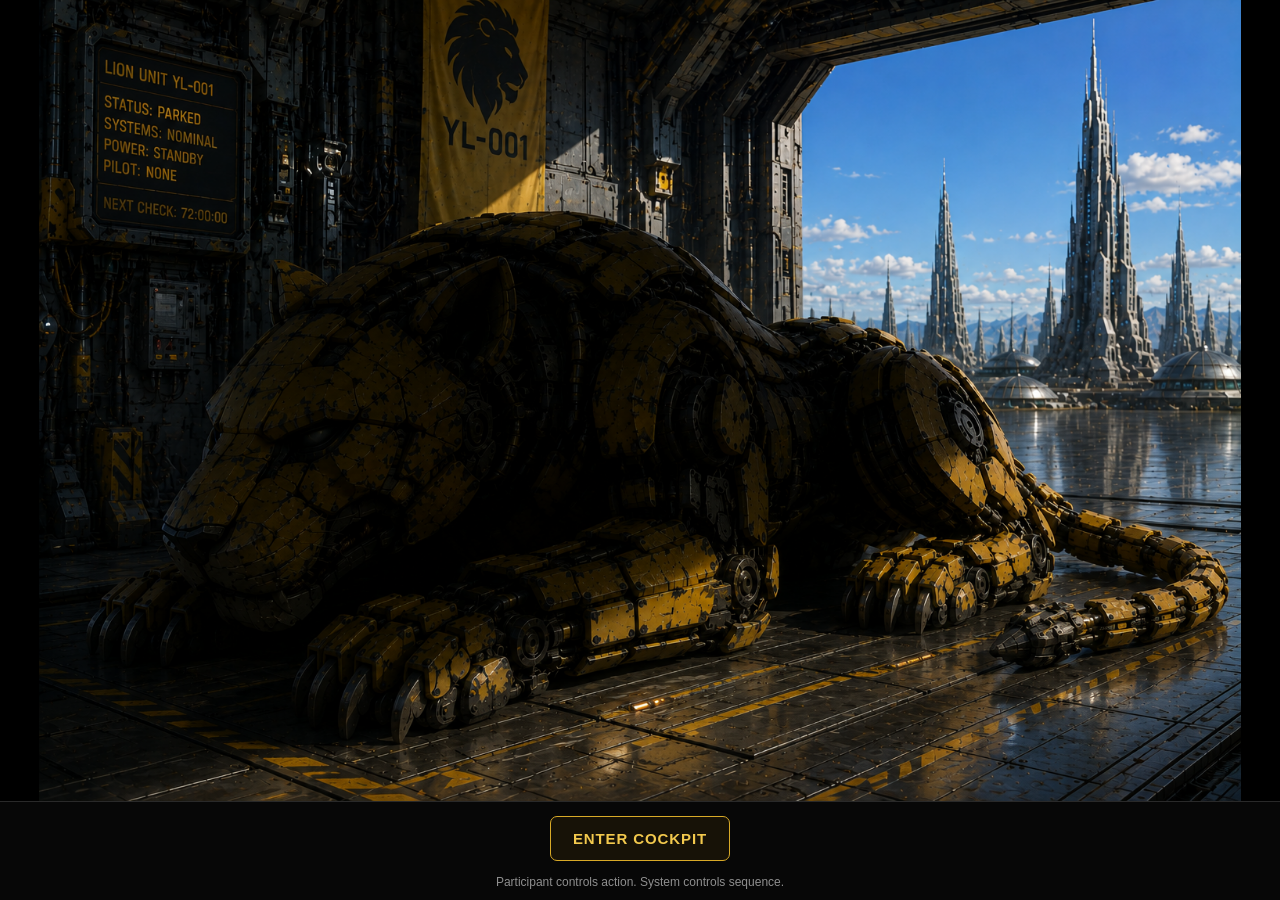
<file: yellow/index.html>
<!doctype html>
<html lang="en">
<head>
  <meta charset="utf-8">
  <meta name="viewport" content="width=device-width,initial-scale=1">
  <title>Yellow Lion Onboarding — Teambuilder</title>
  <style>
    *{box-sizing:border-box}html,body{margin:0;width:100%;height:100%;background:#000;color:#fff;font-family:Arial,Helvetica,sans-serif}body{overflow:hidden}.app{height:100vh;display:grid;grid-template-rows:1fr auto;background:#000}.stage{position:relative;min-height:0;background:#000}.frame{position:absolute;inset:0;display:none;align-items:center;justify-content:center;background:#000}.frame.active{display:flex}.frame img{display:block;width:100%;height:100%;object-fit:contain;background:#000}.controls{display:flex;justify-content:center;gap:12px;padding:14px;background:#070707;border-top:1px solid #292929}.controls button{min-width:180px;padding:13px 20px;border:1px solid #d8a927;border-radius:7px;background:#171207;color:#f3c94d;font:700 15px Arial,Helvetica,sans-serif;letter-spacing:.06em;text-transform:uppercase;cursor:pointer}.controls button:hover,.controls button:focus{background:#f3c94d;color:#171207}.controls button.retreat{border-color:#555;background:#161616;color:#666}.controls button.retreat:hover,.controls button.retreat:focus{background:#202020;color:#888}.small{text-align:center;padding:0 12px 11px;background:#070707;color:#8f8f8f;font-size:12px}.question{position:absolute;inset:0;display:none;align-items:center;justify-content:center;background:rgba(0,0,0,.72);font-size:min(28vw,220px);font-weight:700;color:#fff;z-index:5;cursor:pointer}.question.show{display:flex}
    .arcade{position:absolute;inset:0;display:none;flex-direction:column;align-items:center;justify-content:center;background:radial-gradient(circle at center,#202020 0,#080808 56%,#000 100%);padding:30px 20px 150px}.arcade.active{display:flex}.arcade h1{margin:0 0 16px;color:#f3c94d;font-size:clamp(34px,6vw,74px);text-align:center;letter-spacing:.04em;text-transform:uppercase}.timer{font:900 clamp(52px,10vw,120px)/1 monospace;color:#ff3b30;margin:4px 0 18px;text-shadow:0 0 18px rgba(255,59,48,.5)}.token-message{min-height:56px;display:flex;align-items:center;justify-content:center;text-align:center;color:#fff;font-size:clamp(18px,2.4vw,30px);font-weight:700}.coins{position:absolute;left:0;right:0;bottom:16px;display:flex;align-items:end;justify-content:center;gap:clamp(8px,1.5vw,22px);padding:0 18px}.coin{padding:0;border:0;background:transparent;cursor:pointer;display:flex;align-items:center;justify-content:center;border-radius:16px;transition:transform .15s ease,filter .15s ease}.coin:hover,.coin:focus{outline:3px solid #f3c94d;outline-offset:4px;transform:translateY(-4px);filter:brightness(1.08)}.coin img{display:block;width:100%;height:100%;object-fit:contain;border-radius:14px;background:transparent}.penny{width:92px;height:92px}.nickel{width:102px;height:102px}.dime{width:82px;height:82px}.quarter{width:118px;height:118px}.half{width:132px;height:132px}.manhole{width:160px;height:160px}.arcade-restart{margin-top:20px;padding:13px 22px;border:1px solid #d8a927;background:#171207;color:#f3c94d;border-radius:7px;font-weight:800;text-transform:uppercase;letter-spacing:.06em;cursor:pointer}@media(max-width:700px){.controls{padding:10px}.controls button{min-width:0;flex:1}.coins{gap:5px;padding:0 8px}.penny{width:60px;height:60px}.nickel{width:66px;height:66px}.dime{width:54px;height:54px}.quarter{width:76px;height:76px}.half{width:86px;height:86px}.manhole{width:98px;height:98px}}
  </style>
</head>
<body>
<div class="app">
  <main class="stage" aria-live="polite">
    <section class="frame active" data-frame="0"><img src="../assets/experiences/yellow-lion-onboarding/approved/01-parked.png" alt="Yellow Lion parked in its maintenance bay"></section>
    <section class="frame" data-frame="1"><img src="../assets/experiences/yellow-lion-onboarding/approved/02-cockpit-pilot-in.png" alt="View from inside the Yellow Lion cockpit in the maintenance hangar"></section>
    <section class="frame" data-frame="2"><img src="../assets/experiences/yellow-lion-onboarding/approved/03-sit.png" alt="Yellow Lion sitting"></section>
    <section class="frame" data-frame="3"><img src="../assets/experiences/yellow-lion-onboarding/approved/04-stand.png" alt="Yellow Lion standing"></section>
    <section class="frame" data-frame="4"><img src="../assets/experiences/yellow-lion-onboarding/approved/05-wind-up.png" alt="Yellow Lion baring its teeth in a mechanical smile"></section>
    <section class="frame" data-frame="5"><img src="../assets/experiences/yellow-lion-onboarding/approved/09-wind-up.png" alt="Yellow Lion crouched and holding back a powerful roar"></section>
    <section class="frame" data-frame="6"><img src="../assets/experiences/yellow-lion-onboarding/approved/06-roar.png" alt="Yellow Lion roaring with tremendous force"></section>
    <section class="frame" data-frame="7"><img src="../assets/experiences/yellow-lion-onboarding/approved/10-roar-shockwave.png" alt="Directional shockwave from Yellow Lion's roar flattening what lies ahead"></section>
    <section class="frame" data-frame="8"><img src="../assets/experiences/yellow-lion-onboarding/approved/11-critical-systems-failure.png" alt="Yellow Lion cockpit displaying critical systems failure alerts"></section>
    <section class="frame" data-frame="9"><img src="../assets/experiences/yellow-lion-onboarding/approved/12-post-failure-meow.png" alt="Yellow Lion standing uncertainly after the systems failure"></section>
    <section class="frame" data-frame="10"><img src="../assets/experiences/yellow-lion-onboarding/approved/07-splat.png" alt="Yellow Lion collapsed on the ground as people react around it"></section>
    <div id="question" class="question" aria-label="Question mark">?</div>
    <section id="arcade" class="arcade" aria-label="Insert 25 cents to continue">
      <h1>Insert 25 cents to continue</h1>
      <div id="timer" class="timer">30</div>
      <div id="tokenMessage" class="token-message"></div>
      <div class="coins" aria-label="Choose a token">
        <button class="coin penny" data-value="1" aria-label="Penny"><img src="../assets/experiences/yellow-lion-onboarding/tokens/penny.png" alt="Penny"></button>
        <button class="coin nickel" data-value="5" aria-label="Nickel"><img src="../assets/experiences/yellow-lion-onboarding/tokens/nickel.png" alt="Nickel"></button>
        <button class="coin dime" data-value="10" aria-label="Dime"><img src="../assets/experiences/yellow-lion-onboarding/tokens/dime.png" alt="Dime"></button>
        <button class="coin quarter" data-value="25" aria-label="Quarter"><img src="../assets/experiences/yellow-lion-onboarding/tokens/quarter.png" alt="Quarter"></button>
        <button class="coin half" data-value="50" aria-label="Half dollar"><img src="../assets/experiences/yellow-lion-onboarding/tokens/half-dollar.png" alt="Half dollar"></button>
        <button class="coin manhole" data-value="100000" aria-label="Manhole cover"><img src="../assets/experiences/yellow-lion-onboarding/tokens/manhole-cover.png" alt="Manhole cover"></button>
      </div>
    </section>
  </main>
  <div>
    <div class="controls" id="controls"></div>
    <div class="small">Participant controls action. System controls sequence.</div>
  </div>
</div>
<script>
const frames=[...document.querySelectorAll('.frame')];
const controls=document.getElementById('controls');
const question=document.getElementById('question');
const arcade=document.getElementById('arcade');
const timerEl=document.getElementById('timer');
const tokenMessage=document.getElementById('tokenMessage');
let state=0, countdown=null, seconds=30, acceptedToken=false;
function button(label,fn,className=''){
  const b=document.createElement('button'); b.textContent=label; if(className)b.className=className; b.addEventListener('click',fn); controls.appendChild(b);
}
function advance(){if(state<10){state++;render()}else if(state===10){showArcade()}}
function resetArcade(){if(countdown)clearInterval(countdown);countdown=null;seconds=30;acceptedToken=false;timerEl.textContent='30';tokenMessage.textContent='';arcade.classList.remove('active')}
function restart(){resetArcade();state=0;render()}
function showArcade(){
  frames.forEach(f=>f.classList.remove('active')); controls.innerHTML=''; question.classList.remove('show'); arcade.classList.add('active');
  seconds=30;acceptedToken=false;timerEl.textContent=seconds;tokenMessage.textContent='';
  if(countdown)clearInterval(countdown);
  countdown=setInterval(()=>{
    if(acceptedToken)return;
    seconds=Math.max(0,seconds-1);timerEl.textContent=seconds;
    if(seconds===0){clearInterval(countdown);countdown=null;tokenMessage.textContent='TIME EXPIRED.';const r=document.createElement('button');r.className='arcade-restart';r.textContent='Restart Training';r.addEventListener('click',restart);tokenMessage.appendChild(document.createElement('br'));tokenMessage.appendChild(r)}
  },1000)
}
function render(){
  resetArcade();frames.forEach((f,i)=>f.classList.toggle('active',i===state));controls.innerHTML='';question.classList.remove('show');
  if(state===0){button('Enter Cockpit',advance);return}
  if(state===1){button('Retreat',()=>question.classList.add('show'),'retreat');button('Attack Backward',advance);return}
  if(state===2){button('Stand',advance);return}
  if(state===3){button('Smile',advance);return}
  if(state===4){button('Wind Up',advance);return}
  if(state===5){button('3... 2... 1...',advance);return}
  if(state===6){button('F-U-L-L  P-O-W-E-R',advance);return}
  if(state===7){button('Continue',advance);return}
  if(state===8){button('Continue',advance);return}
  if(state===9){button('MEOW',advance);return}
  if(state===10){button('GET UP! GET UP!',showArcade);return}
}
question.addEventListener('click',()=>question.classList.remove('show'));
document.querySelectorAll('.coin').forEach(c=>c.addEventListener('click',()=>{
  if(acceptedToken)return;
  const value=Number(c.dataset.value);
  if(value<25){tokenMessage.textContent='This token is too small.';return}
  if(value>25){tokenMessage.textContent='This token is too big.';return}
  acceptedToken=true;if(countdown)clearInterval(countdown);countdown=null;tokenMessage.textContent='This token is just right...';
  setTimeout(()=>{tokenMessage.textContent='However this feature is not implemented yet.';setTimeout(restart,2200)},1600)
}));
render();
</script>
<script src="https://progress.ourlovelysystem.org/lovely-system-alert.js"></script>
</body>
</html>
</file>
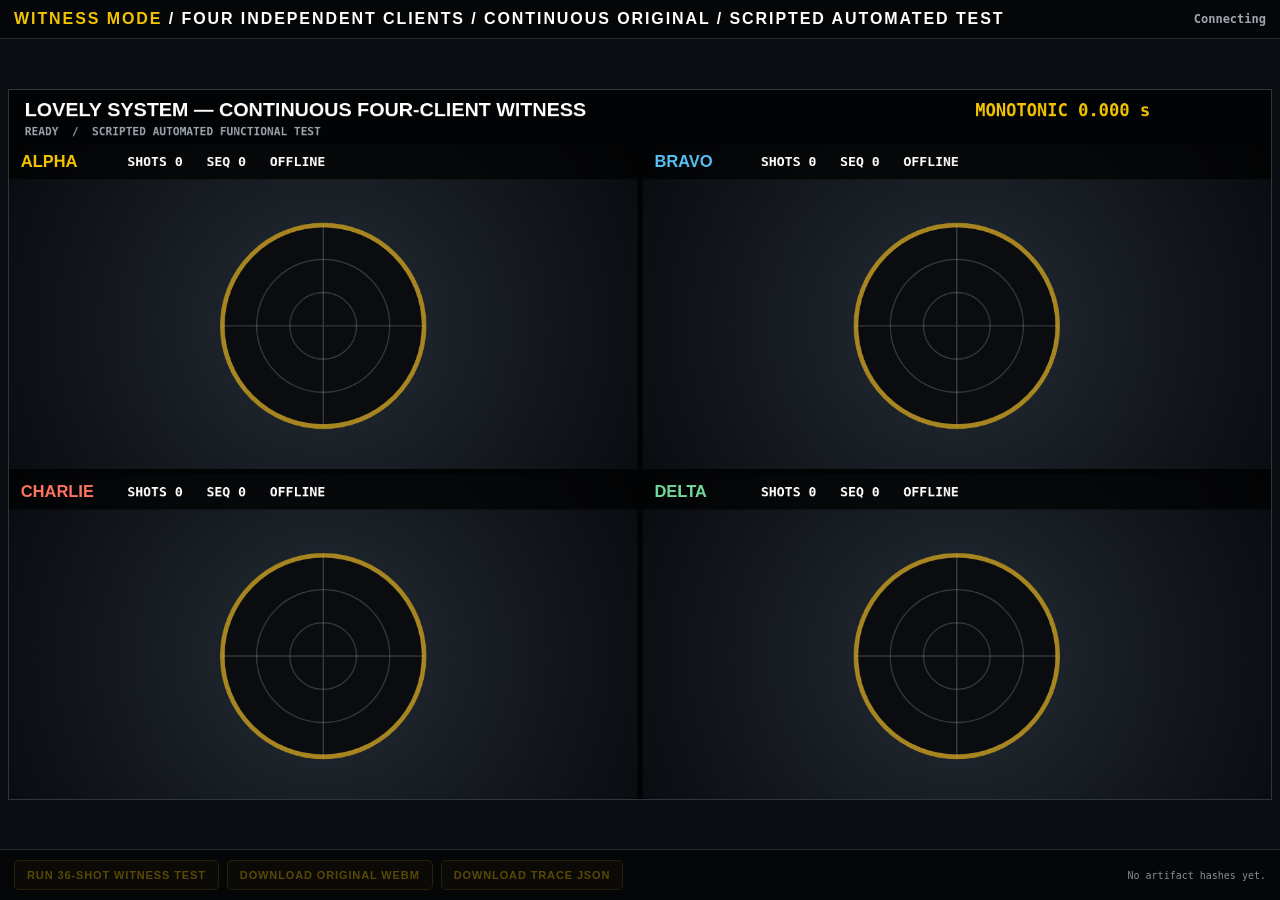
<file: shooting-gallery/witness.html>
<!doctype html>
<html lang="en">
<head>
  <meta charset="utf-8">
  <meta name="viewport" content="width=device-width,initial-scale=1">
  <title>Shooting Gallery Witness Mode</title>
  <style>
    :root{color-scheme:dark;--gold:#f4c400;--blue:#58bff3;--red:#ff735f;--green:#72d99b}
    *{box-sizing:border-box}html,body{margin:0;background:#030405;color:#fff;font-family:Arial,sans-serif}
    body{display:grid;grid-template-rows:auto 1fr auto;min-height:100vh}
    header,footer{display:flex;align-items:center;justify-content:space-between;gap:16px;padding:10px 14px;background:#050607;border-color:#252a30;border-style:solid;border-width:0 0 1px}
    footer{border-width:1px 0 0;flex-wrap:wrap}.brand{font-weight:900;letter-spacing:.12em;text-transform:uppercase}.brand span{color:var(--gold)}
    .status{font:700 12px monospace;color:#9ea6af}.status.ready{color:var(--green)}.status.bad{color:var(--red)}
    .surface{display:grid;place-items:center;min-height:0;padding:8px;background:#0a0d11}
    canvas{display:block;max-width:100%;max-height:calc(100vh - 116px);aspect-ratio:16/9;background:#080b0f;border:1px solid #30363d}
    button,a.button{border:1px solid #66530f;border-radius:5px;padding:8px 12px;background:#171307;color:var(--gold);font-weight:900;text-transform:uppercase;letter-spacing:.08em;text-decoration:none;font-size:11px;cursor:pointer}
    button:disabled,a.button.disabled{opacity:.35;pointer-events:none}.controls{display:flex;gap:8px}.hashes{font:10px monospace;color:#858d96;max-width:55vw;overflow-wrap:anywhere}
  </style>
</head>
<body>
  <header>
    <div class="brand"><span>Witness Mode</span> / Four Independent Clients / Continuous Original / Scripted Automated Test</div>
    <div id="status" class="status">Connecting</div>
  </header>
  <main class="surface"><canvas id="witness" width="1920" height="1080" aria-label="Four-client continuous witness canvas"></canvas></main>
  <footer>
    <div class="controls">
      <button id="start" disabled>Run 36-shot witness test</button>
      <a id="videoDownload" class="button disabled">Download original WebM</a>
      <a id="traceDownload" class="button disabled">Download trace JSON</a>
    </div>
    <div id="hashes" class="hashes">No artifact hashes yet.</div>
  </footer>
  <script src="./config.js"></script>
  <script>
    const canvas=document.getElementById('witness'),ctx=canvas.getContext('2d');
    const statusEl=document.getElementById('status'),startButton=document.getElementById('start');
    const videoDownload=document.getElementById('videoDownload'),traceDownload=document.getElementById('traceDownload'),hashesEl=document.getElementById('hashes');
    const websocketUrl=(window.SHOOTING_GALLERY_CONFIG&&window.SHOOTING_GALLERY_CONFIG.websocketUrl)||'';
    const palette=['#f4c400','#58bff3','#ff735f','#72d99b'];
    const names=['ALPHA','BRAVO','CHARLIE','DELTA'];
    const shotCadenceMs=[650,780,710,860,690,800,740,900,720];
    const clients=names.map((name,index)=>({name,index,id:'witness-'+name.toLowerCase(),socket:null,online:false,generation:0,sequence:0,shots:0,directs:0,meanError:0,impacts:[]}));
    let run=null,trace=[],mediaRecorder=null,mediaChunks=[],videoBlob=null,traceBlob=null;
    const now=()=>performance.now();
    function note(type,data={}){trace.push({type,wallTime:new Date().toISOString(),monotonicMs:Math.round(now()),...data})}
    function sleep(ms){return new Promise(resolve=>setTimeout(resolve,ms))}
    function setStatus(text,state=''){statusEl.textContent=text;statusEl.className='status '+state}
    function send(client,message){if(!client.socket||client.socket.readyState!==WebSocket.OPEN)throw new Error(client.name+' socket is not open');client.socket.send(JSON.stringify(message))}
    function stateFrom(client,state){
      const generation=Number(state.generation??client.generation),sequence=Number(state.sequence??client.sequence);
      if(generation<client.generation||(generation===client.generation&&sequence<client.sequence)){
        note('stale_state_ignored',{client:client.name,incomingGeneration:generation,incomingSequence:sequence,currentGeneration:client.generation,currentSequence:client.sequence});return false;
      }
      client.generation=generation;client.sequence=sequence;client.shots=Number(state.shots??client.shots);client.directs=Number(state.directs??client.directs);client.meanError=Number(state.meanError??client.meanError);
      if(Array.isArray(state.impacts))client.impacts=state.impacts;return true;
    }
    function connect(client){
      return new Promise((resolve,reject)=>{
        const socket=new WebSocket(websocketUrl);client.socket=socket;
        const timer=setTimeout(()=>reject(new Error(client.name+' connection timeout')),12000);
        socket.addEventListener('open',()=>send(client,{action:'join'}));
        socket.addEventListener('message',event=>{
          let message;try{message=JSON.parse(event.data)}catch(_){return}
          if(message.type==='snapshot'){
            stateFrom(client,message.state||{});client.online=true;clearTimeout(timer);note('client_snapshot',{client:client.name,sequence:client.sequence,shots:client.shots});resolve();
          }else if(message.type==='target_replaced'){
            stateFrom(client,message.state||{});note('target_replaced_received',{client:client.name,generation:client.generation,sequence:client.sequence,shots:client.shots});
          }else if(message.type==='impact'){
            const impact=message.impact;if(impact&&!client.impacts.some(item=>item.id===impact.id))client.impacts.push(impact);
            if(message.state)stateFrom(client,{...message.state,impacts:client.impacts});
            note('impact_received',{client:client.name,shotId:impact&&impact.id,shooterId:impact&&impact.shooterId,sequence:client.sequence,shots:client.shots});
          }else if(message.type==='error'){note('server_error',{client:client.name,message:message.message})}
        });
        socket.addEventListener('close',()=>{client.online=false;note('client_closed',{client:client.name})});
        socket.addEventListener('error',()=>note('client_error',{client:client.name}));
      });
    }
    function targetGeometry(panel){const r=Math.min(panel.w,panel.h)*.31;return{x:panel.x+panel.w/2,y:panel.y+panel.h*.56,r}}
    function panelFor(index){const gutter=8,header=82,w=(1920-gutter)/2,h=(1080-header-gutter)/2;return{x:(index%2)*(w+gutter),y:header+Math.floor(index/2)*(h+gutter),w,h}}
    function drawImpact(panel,client,impact,index){
      const x=panel.x+impact.x*panel.w,y=panel.y+impact.y*panel.h,r=Math.max(5,impact.radius*Math.min(panel.w,panel.h));
      ctx.save();ctx.translate(x,y);ctx.fillStyle='#08090a';ctx.strokeStyle=impact.shooterId===client.id?palette[client.index]:'#67b7e8';ctx.lineWidth=3;
      ctx.beginPath();ctx.arc(0,0,r,0,Math.PI*2);ctx.fill();ctx.stroke();ctx.strokeStyle='rgba(0,0,0,.8)';ctx.lineWidth=1;
      for(let c=0;c<5;c++){const a=(index*1.77+c*1.21)%6.28;ctx.beginPath();ctx.moveTo(Math.cos(a)*r*.4,Math.sin(a)*r*.4);ctx.lineTo(Math.cos(a)*r*1.7,Math.sin(a)*r*1.7);ctx.stroke()}ctx.restore();
    }
    function drawPanel(client){
      const p=panelFor(client.index),t=targetGeometry(p);ctx.save();ctx.beginPath();ctx.rect(p.x,p.y,p.w,p.h);ctx.clip();
      const bg=ctx.createRadialGradient(t.x,t.y,20,t.x,t.y,Math.max(p.w,p.h)*.65);bg.addColorStop(0,'#242b33');bg.addColorStop(1,'#05070a');ctx.fillStyle=bg;ctx.fillRect(p.x,p.y,p.w,p.h);
      ctx.fillStyle='#0a0c10';ctx.strokeStyle='#a78621';ctx.lineWidth=7;ctx.beginPath();ctx.arc(t.x,t.y,t.r,0,Math.PI*2);ctx.fill();ctx.stroke();
      ctx.strokeStyle='rgba(255,255,255,.18)';ctx.lineWidth=2;[.33,.66].forEach(s=>{ctx.beginPath();ctx.arc(t.x,t.y,t.r*s,0,Math.PI*2);ctx.stroke()});
      ctx.beginPath();ctx.moveTo(t.x-t.r,t.y);ctx.lineTo(t.x+t.r,t.y);ctx.moveTo(t.x,t.y-t.r);ctx.lineTo(t.x,t.y+t.r);ctx.stroke();
      client.impacts.forEach((impact,index)=>drawImpact(p,client,impact,index));
      ctx.fillStyle='rgba(0,0,0,.72)';ctx.fillRect(p.x,p.y,p.w,54);ctx.fillStyle=palette[client.index];ctx.font='900 25px Arial';ctx.fillText(client.name,p.x+18,p.y+35);
      ctx.fillStyle='#fff';ctx.font='700 20px monospace';ctx.fillText('SHOTS '+client.shots+'   SEQ '+client.sequence+'   '+(client.online?'SHARED':'OFFLINE'),p.x+180,p.y+34);ctx.restore();
    }
    function render(){
      ctx.fillStyle='#020304';ctx.fillRect(0,0,1920,1080);ctx.fillStyle='#fff';ctx.font='900 30px Arial';ctx.fillText('LOVELY SYSTEM — CONTINUOUS FOUR-CLIENT WITNESS',24,40);
      const elapsed=run?((now()-run.startedMonotonic)/1000).toFixed(3):'0.000';ctx.fillStyle='#f4c400';ctx.font='700 26px monospace';ctx.fillText('MONOTONIC '+elapsed+' s',1470,40);
      ctx.fillStyle='#9aa2ab';ctx.font='700 17px monospace';ctx.fillText((run?run.phase:'READY')+'  /  SCRIPTED AUTOMATED FUNCTIONAL TEST',24,69);clients.forEach(drawPanel);requestAnimationFrame(render);
    }
    function hashHex(buffer){return crypto.subtle.digest('SHA-256',buffer).then(hash=>[...new Uint8Array(hash)].map(b=>b.toString(16).padStart(2,'0')).join(''))}
    function seeded(index,salt){const v=Math.sin((index+1)*12.9898+salt*78.233)*43758.5453;return v-Math.floor(v)}
    function buildImpact(client,aim,index){
      const bands=['direct','mild','severe'],band=bands[index%3],distance=band==='direct'?3+seeded(index,1)*5:band==='mild'?18+seeded(index,2)*28:48+seeded(index,3)*55,angle=seeded(index,4)*Math.PI*2;
      return{id:crypto.randomUUID(),shooterId:client.id,band,x:aim[0]+Math.cos(angle)*distance/960,y:aim[1]+Math.sin(angle)*distance/499,error:distance,radius:(12+seeded(index,5)*5)/499};
    }
    function localFire(client,aim,index){
      const impact=buildImpact(client,aim,index);client.impacts.push(impact);client.shots++;if(impact.band==='direct')client.directs++;
      note('shot_local',{client:client.name,shotId:impact.id,aimX:aim[0],aimY:aim[1],impact});send(client,{action:'fire',impact});return impact;
    }
    async function waitFor(predicate,timeout,label){const start=now();while(!predicate()){if(now()-start>timeout)throw new Error('Timeout waiting for '+label);await sleep(25)}}
    async function startRecording(){
      mediaChunks=[];const stream=canvas.captureStream(30);const mime=MediaRecorder.isTypeSupported('video/webm;codecs=vp9')?'video/webm;codecs=vp9':'video/webm';mediaRecorder=new MediaRecorder(stream,{mimeType:mime,videoBitsPerSecond:6000000});
      mediaRecorder.addEventListener('dataavailable',event=>{if(event.data.size)mediaChunks.push(event.data)});mediaRecorder.start(1000);note('recording_started',{mimeType:mime});
    }
    function stopRecording(){return new Promise(resolve=>{mediaRecorder.addEventListener('stop',()=>{videoBlob=new Blob(mediaChunks,{type:mediaRecorder.mimeType});resolve()},{once:true});mediaRecorder.stop()})}
    function aimsFor(index){
      const left=index%2===0,top=index<2,xOuter=left?.10:.90,xNear=left?.47:.53,yOuter=top?.12:.88,yNear=top?.47:.53;
      return[[xOuter,yOuter],[left?.20:.80,top?.20:.80],[left?.32:.68,top?.31:.69],[left?.41:.59,top?.40:.60],[xNear,yNear],[left?.40:.60,top?.38:.62],[left?.30:.70,top?.28:.72],[left?.19:.81,top?.18:.82],[left?.08:.92,top?.10:.90]];
    }
    async function runTest(){
      startButton.disabled=true;videoDownload.classList.add('disabled');traceDownload.classList.add('disabled');trace=[];videoBlob=null;traceBlob=null;
      run={startedMonotonic:now(),phase:'RECORDING — PRECONDITION'};setStatus('Recording continuous original','ready');await startRecording();await sleep(1000);
      const previousGeneration=Math.max(...clients.map(c=>c.generation));note('replace_target_sent',{client:'ALPHA',previousGeneration});send(clients[0],{action:'replaceTarget'});
      await waitFor(()=>clients.every(c=>c.generation>previousGeneration&&c.shots===0),10000,'zero state on all clients');note('zero_state_verified',{generation:clients[0].generation});await sleep(1500);
      let shotIndex=0;
      for(let i=0;i<clients.length;i++){
        const client=clients[i],aims=aimsFor(i);run.phase=(i+1)+' / 4 — '+client.name+' VOLLEY';note('volley_started',{client:client.name});
        for(let aimIndex=0;aimIndex<aims.length;aimIndex++){
          localFire(client,aims[aimIndex],shotIndex++);
          if(aimIndex<aims.length-1)await sleep(shotCadenceMs[aimIndex]);
        }
        await waitFor(()=>clients.every(c=>c.shots===(i+1)*9&&c.sequence===clients[0].sequence),10000,'convergence after '+client.name);note('volley_converged',{client:client.name,shots:(i+1)*9,sequence:clients[0].sequence});
        if(i<clients.length-1){run.phase='INTER-VOLLEY HOLD — 4.000 s';await sleep(4000)}
      }
      run.phase='FINAL CONVERGENCE — 36 / 36 / 36 / 36';note('final_convergence',{counts:clients.map(c=>c.shots),sequences:clients.map(c=>c.sequence)});await sleep(2500);await stopRecording();note('recording_stopped',{videoBytes:videoBlob.size});
      const traceDocument={schema:'lovely-system-witness-trace-v1',test:'four-client-36-shot-quadrant-drift',generatedAt:new Date().toISOString(),continuousOriginal:true,clients:clients.map(c=>({name:c.name,id:c.id})),events:trace};
      traceBlob=new Blob([JSON.stringify(traceDocument,null,2)],{type:'application/json'});const videoBuffer=await videoBlob.arrayBuffer(),traceBuffer=await traceBlob.arrayBuffer();const videoHash=await hashHex(videoBuffer),traceHash=await hashHex(traceBuffer);
      hashesEl.textContent='VIDEO SHA-256 '+videoHash+' | TRACE SHA-256 '+traceHash;note('hashes_computed',{videoSha256:videoHash,traceSha256:traceHash});
      const stamp=new Date().toISOString().replace(/[:.]/g,'-');videoDownload.href=URL.createObjectURL(videoBlob);videoDownload.download='lovely-system-witness-'+stamp+'.webm';traceDownload.href=URL.createObjectURL(traceBlob);traceDownload.download='lovely-system-witness-'+stamp+'.json';videoDownload.classList.remove('disabled');traceDownload.classList.remove('disabled');run.phase='PASS — ORIGINALS READY';setStatus('PASS — 36 / 36 / 36 / 36','ready');
    }
    startButton.addEventListener('click',()=>runTest().catch(async error=>{note('test_failed',{message:error.message});if(mediaRecorder&&mediaRecorder.state!=='inactive')await stopRecording();run.phase='FAIL — '+error.message;setStatus('FAIL — '+error.message,'bad');startButton.disabled=false}));
    (async()=>{render();if(!websocketUrl)throw new Error('WebSocket URL is not configured');await Promise.all(clients.map(connect));setStatus('READY — 4 / 4 SHARED','ready');startButton.disabled=false})().catch(error=>setStatus('FAIL — '+error.message,'bad'));
  </script>
  <script src="https://progress.ourlovelysystem.org/lovely-system-alert.js"></script>
</body>
</html>
</file>
<file: snake-mountain/background.css>
#stage{background-image:url("[data-uri]")}
</file>
